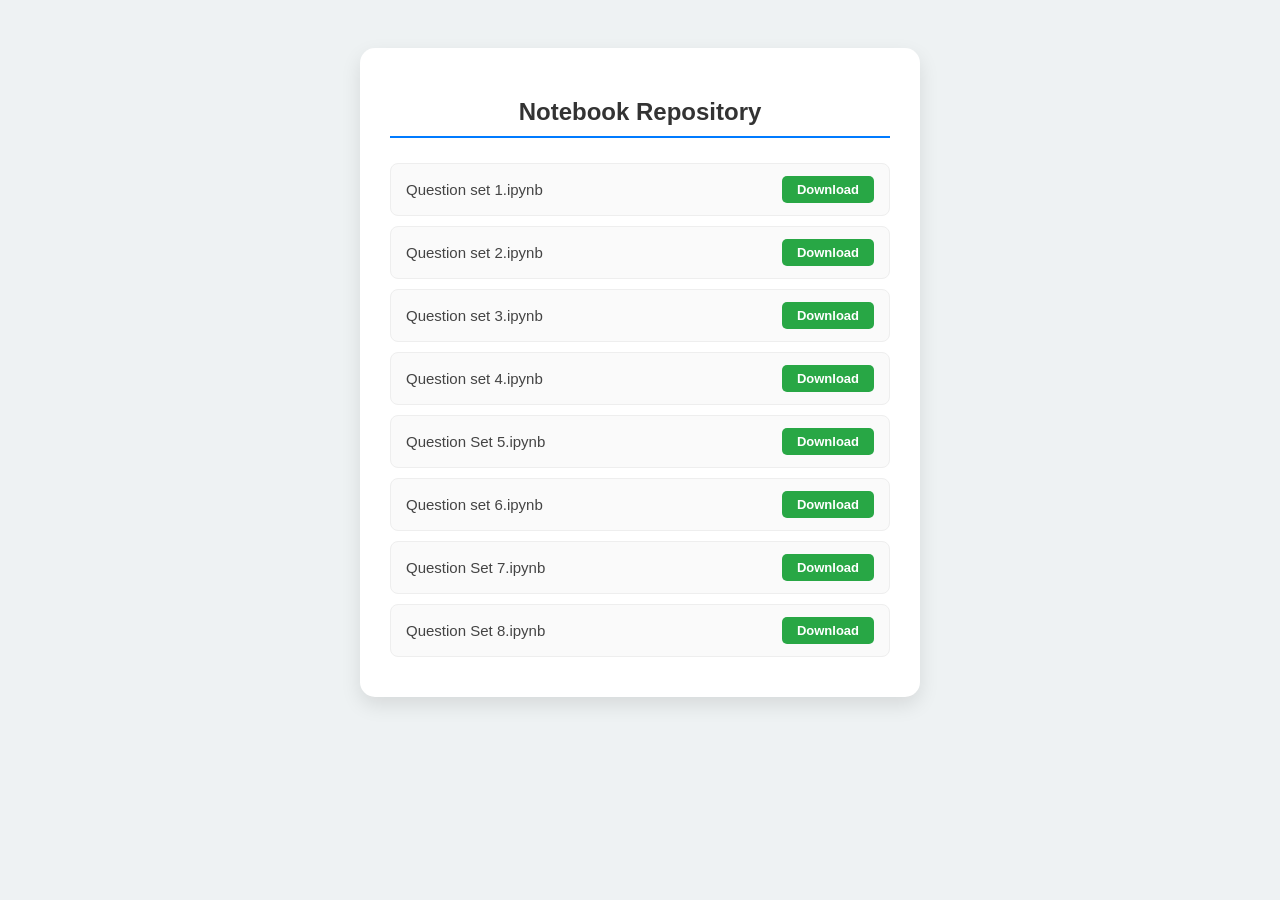
<file: x/index.html>
<!DOCTYPE html>
<html lang="en">
<head>
    <meta charset="UTF-8">
    <meta name="viewport" content="width=device-width, initial-scale=1.0">
    <title>Notebook Downloader</title>
    <style>
        body {
            font-family: 'Segoe UI', Tahoma, Geneva, Verdana, sans-serif;
            background-color: #eef2f3;
            display: flex;
            justify-content: center;
            padding: 40px;
        }
        .container {
            background: #ffffff;
            padding: 30px;
            border-radius: 15px;
            box-shadow: 0 8px 20px rgba(0,0,0,0.1);
            width: 100%;
            max-width: 500px;
        }
        h2 {
            text-align: center;
            color: #333;
            margin-bottom: 25px;
            border-bottom: 2px solid #007bff;
            padding-bottom: 10px;
        }
        .file-list {
            list-style: none;
            padding: 0;
        }
        .file-item {
            display: flex;
            justify-content: space-between;
            align-items: center;
            padding: 12px 15px;
            margin-bottom: 10px;
            background: #fafafa;
            border: 1px solid #eee;
            border-radius: 8px;
            transition: transform 0.2s;
        }
        .file-item:hover {
            transform: scale(1.02);
            background: #fff;
            border-color: #007bff;
        }
        .file-name {
            font-weight: 500;
            color: #444;
            font-size: 15px;
        }
        .btn-download {
            background-color: #28a745;
            color: white;
            text-decoration: none;
            padding: 6px 15px;
            border-radius: 5px;
            font-size: 13px;
            font-weight: bold;
            transition: background 0.3s;
        }
        .btn-download:hover {
            background-color: #218838;
        }
    </style>
</head>
<body>

<div class="container">
    <h2>Notebook Repository</h2>
    <div class="file-list">
        <div class="file-item">
            <span class="file-name">Question set 1.ipynb</span>
            <a href="Question set 1.ipynb"  class="btn-download">Download</a>
        </div>
        <div class="file-item">
            <span class="file-name">Question set 2.ipynb</span>
            <a href="Question set 2.ipynb"  class="btn-download">Download</a>
        </div>
        <div class="file-item">
            <span class="file-name">Question set 3.ipynb</span>
            <a href="Question set 3.ipynb"  class="btn-download">Download</a>
        </div>
        <div class="file-item">
            <span class="file-name">Question set 4.ipynb</span>
            <a href="Question set 4.ipynb"  class="btn-download">Download</a>
        </div>
        <div class="file-item">
            <span class="file-name">Question Set 5.ipynb</span>
            <a href="Question Set 5.ipynb"  class="btn-download">Download</a>
        </div>
        <div class="file-item">
            <span class="file-name">Question set 6.ipynb</span>
            <a href="Question set 6.ipynb"  class="btn-download">Download</a>
        </div>
        <div class="file-item">
            <span class="file-name">Question Set 7.ipynb</span>
            <a href="Question Set 7.ipynb"  class="btn-download">Download</a>
        </div>
        <div class="file-item">
            <span class="file-name">Question Set 8.ipynb</span>
            <a href="Question Set 8.ipynb"  class="btn-download">Download</a>
        </div>
    </div>
</div>

</body>
</html>
</file>
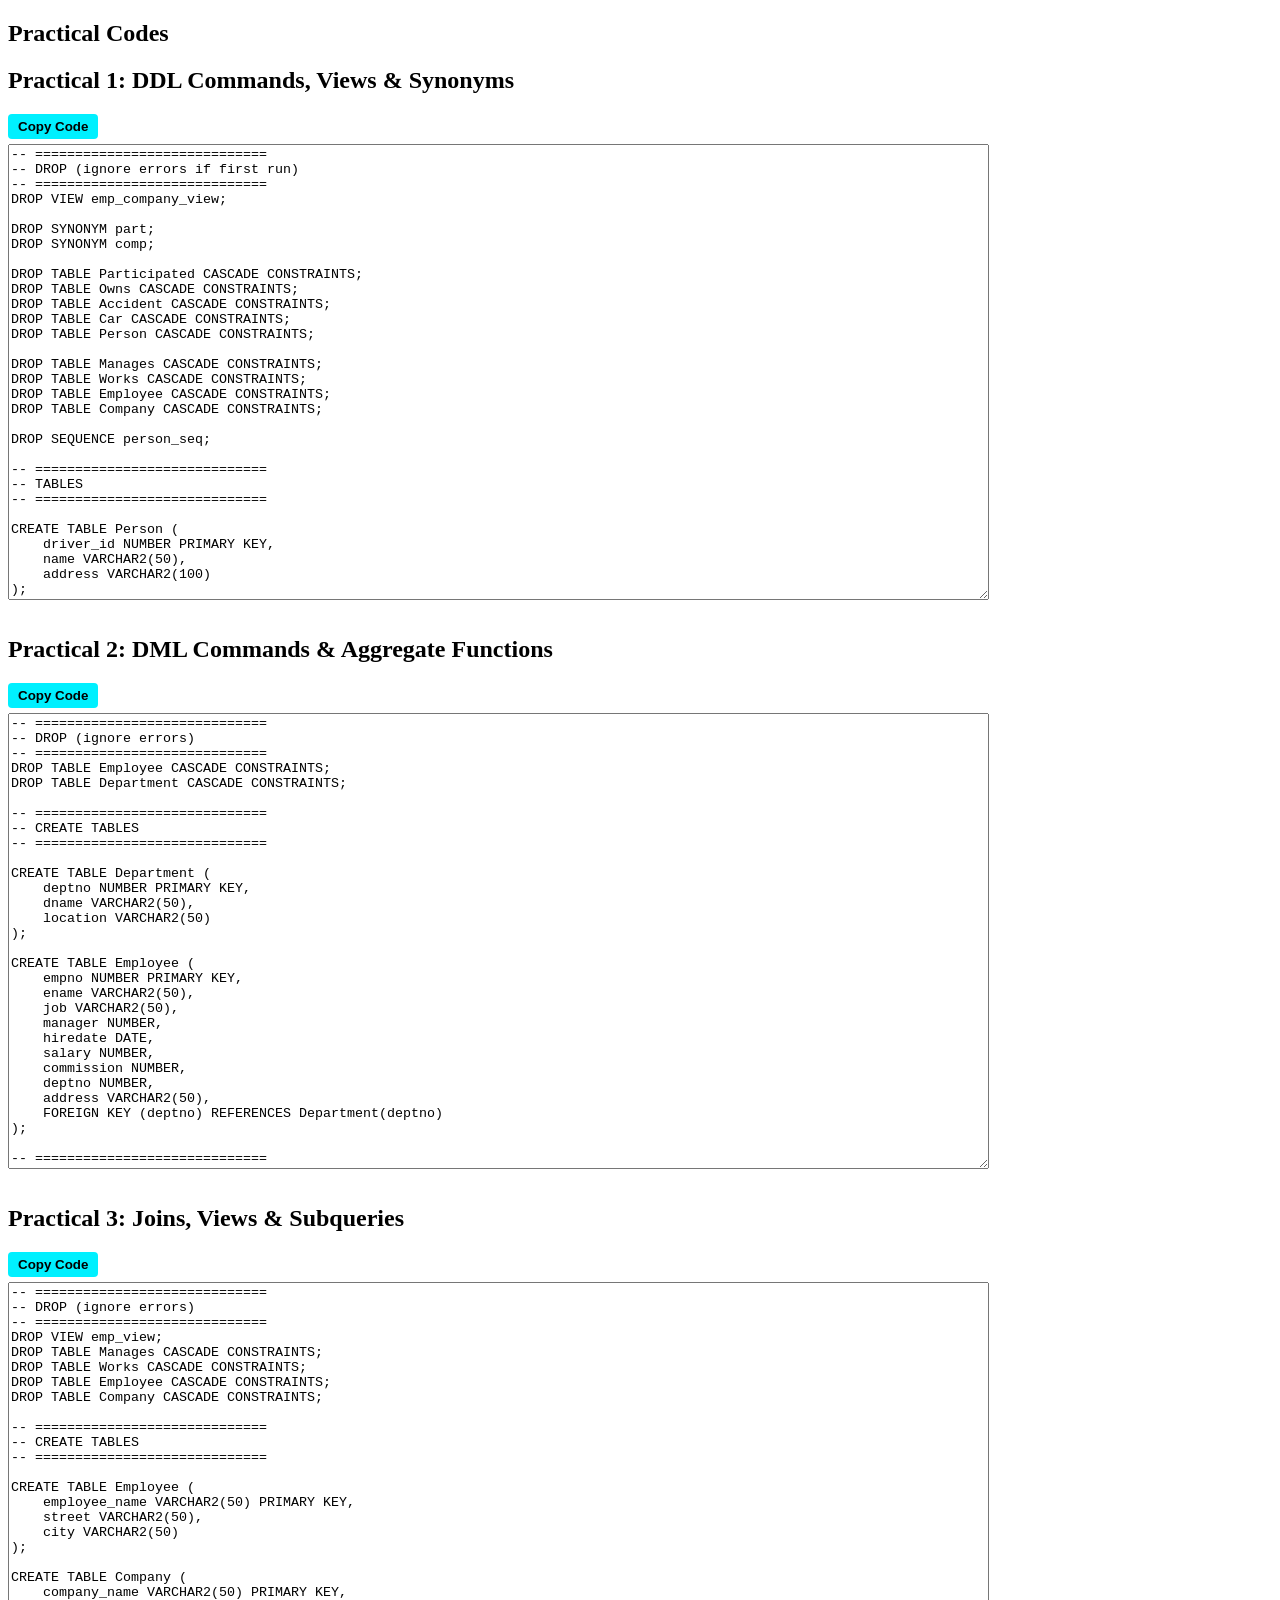
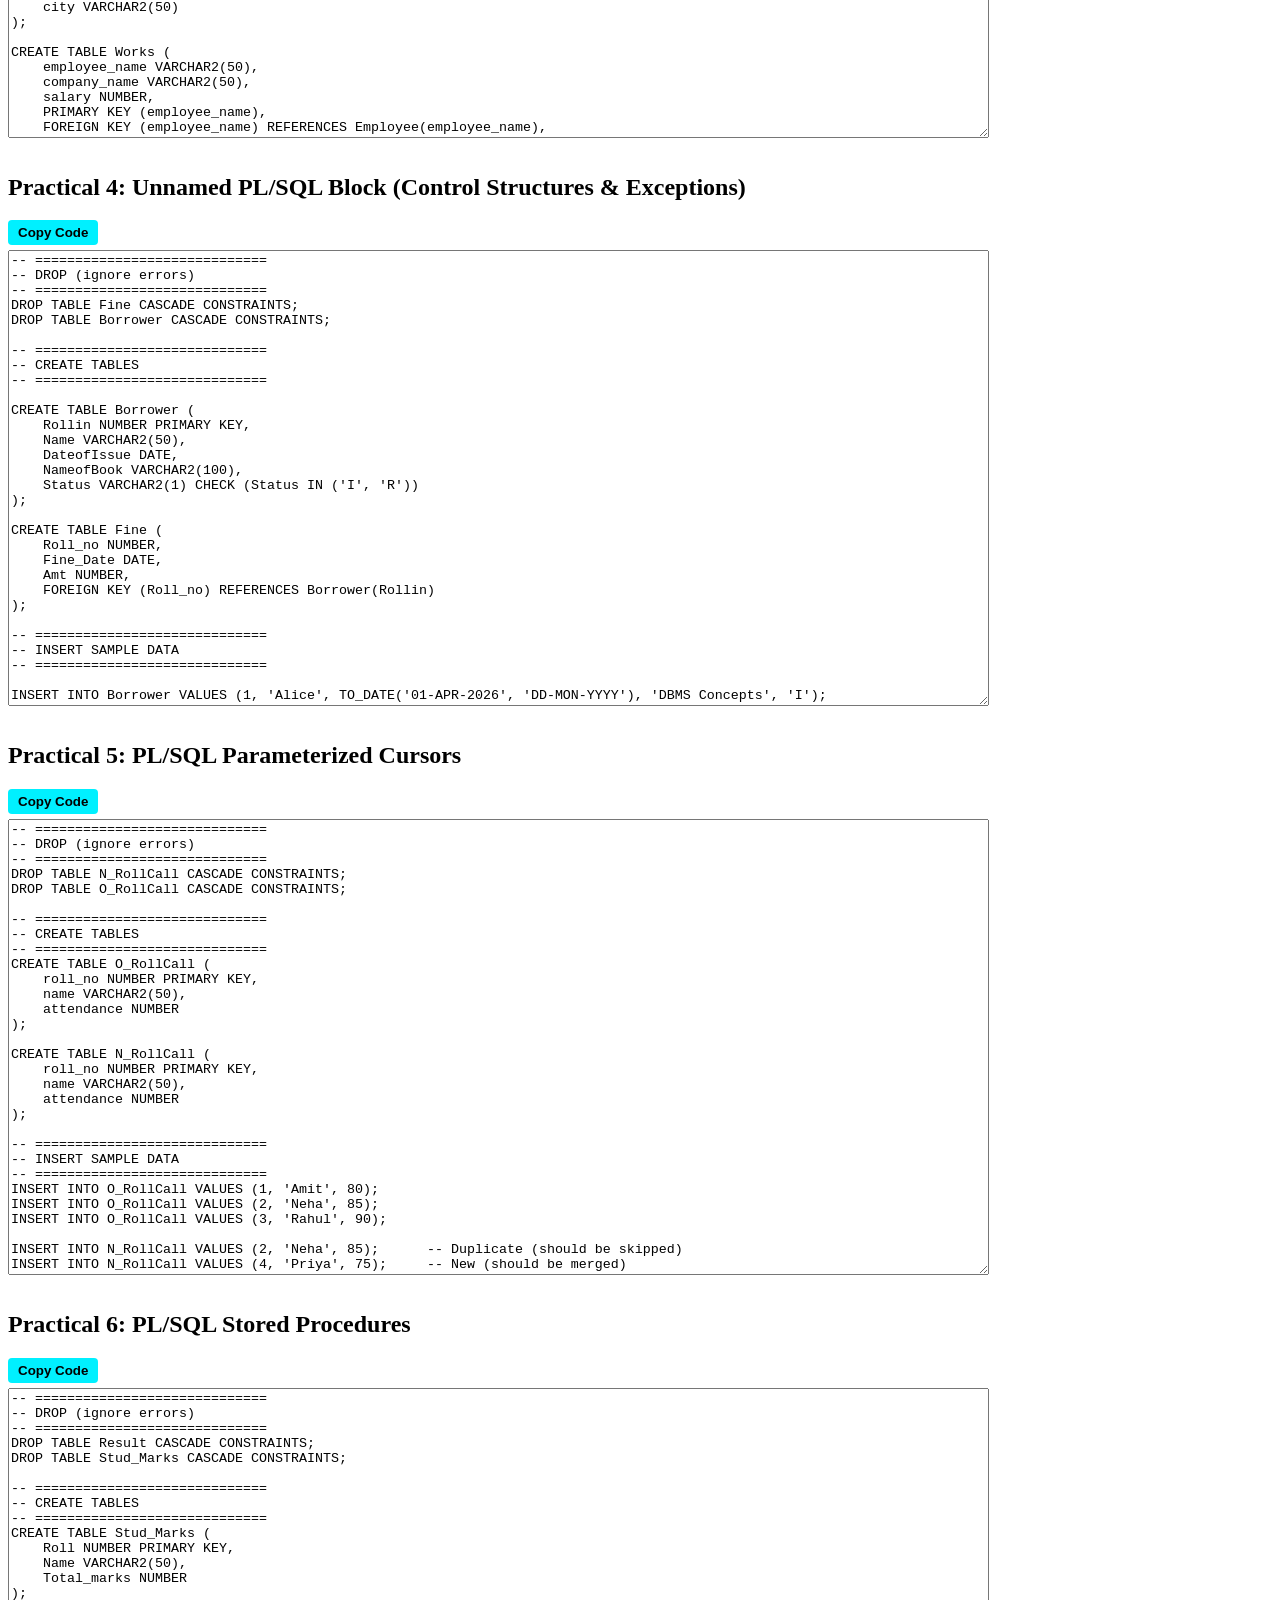
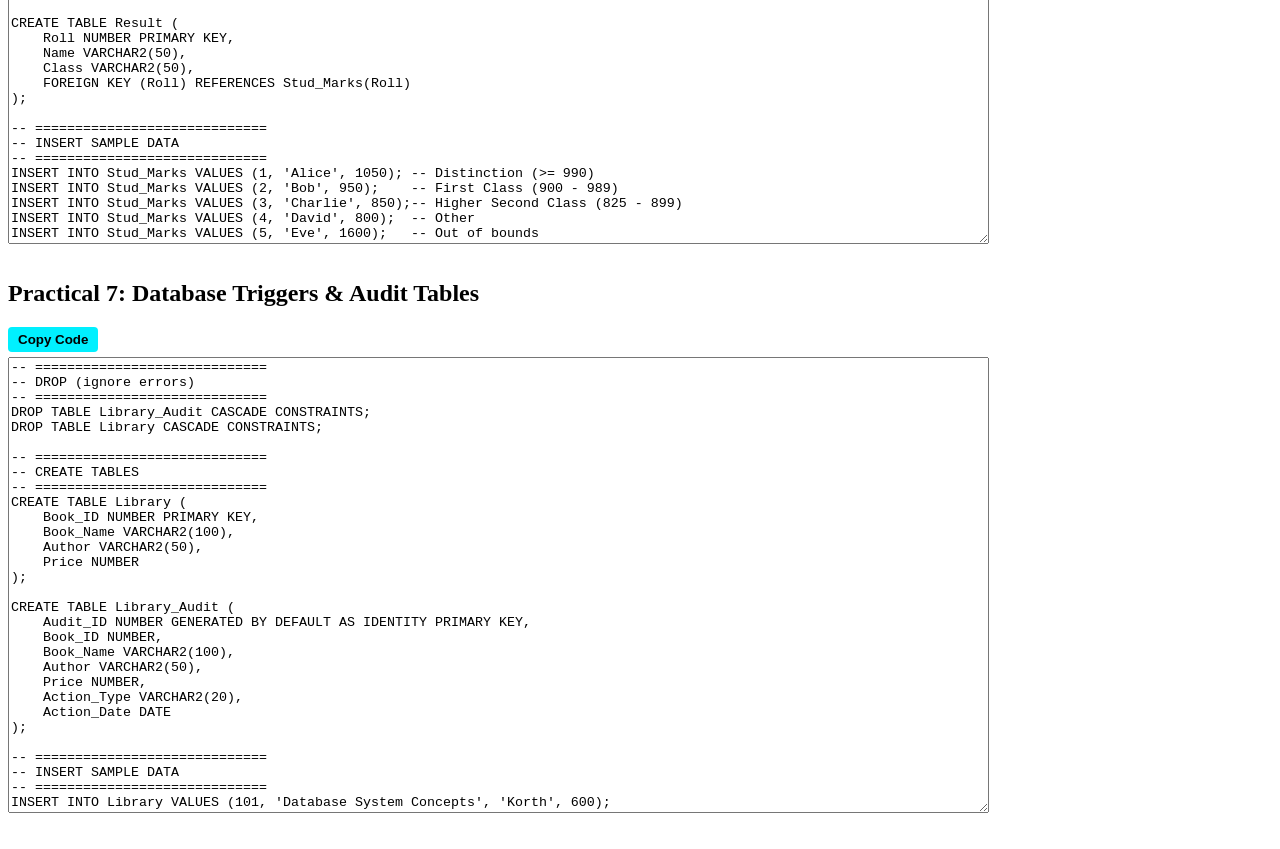
<file: code7.html>
<!DOCTYPE html>
<html lang="en">

<head>
    <meta charset="UTF-8">
    <meta name="viewport" content="width=device-width, initial-scale=1.0">
    <title>Document</title>
    <style>
        .copy-btn {
            margin-bottom: 5px;
            padding: 5px 10px;
            cursor: pointer;
            background: #00f0ff;
            border: none;
            font-weight: bold;
            border-radius: 4px;
            color: #000;
        }

        .practical-block {
            margin-bottom: 2rem;
        }
    </style>
</head>

<body>

    <section>
        <div class="container">
            <h1>Practical Codes</h1>

            <div class="practical-block">
                <h2>Practical 1: DDL Commands, Views & Synonyms</h2>
                <input type="button" class="copy-btn" value="Copy Code"
                    onclick="let t = document.getElementById('practical1'); t.select(); navigator.clipboard.writeText(t.value); this.value='Copied!'; setTimeout(()=>this.value='Copy Code', 2000);">
                <br>
                <textarea name="" id="practical1" cols="120" rows="30" readonly>
-- =============================
-- DROP (ignore errors if first run)
-- =============================
DROP VIEW emp_company_view;

DROP SYNONYM part;
DROP SYNONYM comp;

DROP TABLE Participated CASCADE CONSTRAINTS;
DROP TABLE Owns CASCADE CONSTRAINTS;
DROP TABLE Accident CASCADE CONSTRAINTS;
DROP TABLE Car CASCADE CONSTRAINTS;
DROP TABLE Person CASCADE CONSTRAINTS;

DROP TABLE Manages CASCADE CONSTRAINTS;
DROP TABLE Works CASCADE CONSTRAINTS;
DROP TABLE Employee CASCADE CONSTRAINTS;
DROP TABLE Company CASCADE CONSTRAINTS;

DROP SEQUENCE person_seq;

-- =============================
-- TABLES
-- =============================

CREATE TABLE Person (
    driver_id NUMBER PRIMARY KEY,
    name VARCHAR2(50),
    address VARCHAR2(100)
);

CREATE TABLE Car (
    license VARCHAR2(20) PRIMARY KEY,
    model VARCHAR2(50),
    year NUMBER
);

CREATE TABLE Accident (
    report_no NUMBER PRIMARY KEY,
    date_acc DATE,
    location VARCHAR2(100)
);

CREATE TABLE Owns (
    driver_id NUMBER,
    license VARCHAR2(20),
    PRIMARY KEY (driver_id, license),
    FOREIGN KEY (driver_id) REFERENCES Person(driver_id),
    FOREIGN KEY (license) REFERENCES Car(license)
);

CREATE TABLE Participated (
    driver_id NUMBER,
    model VARCHAR2(50),
    report_no NUMBER,
    damage_amount NUMBER,
    PRIMARY KEY (driver_id, report_no),
    FOREIGN KEY (driver_id) REFERENCES Person(driver_id),
    FOREIGN KEY (report_no) REFERENCES Accident(report_no)
);

CREATE TABLE Employee (
    employee_name VARCHAR2(50) PRIMARY KEY,
    street VARCHAR2(100),
    city VARCHAR2(50)
);

CREATE TABLE Company (
    company_name VARCHAR2(50) PRIMARY KEY,
    city VARCHAR2(50)
);

CREATE TABLE Works (
    employee_name VARCHAR2(50),
    company_name VARCHAR2(50),
    salary NUMBER,
    PRIMARY KEY (employee_name, company_name),
    FOREIGN KEY (employee_name) REFERENCES Employee(employee_name),
    FOREIGN KEY (company_name) REFERENCES Company(company_name)
);

CREATE TABLE Manages (
    employee_name VARCHAR2(50),
    manager_name VARCHAR2(50),
    PRIMARY KEY (employee_name),
    FOREIGN KEY (employee_name) REFERENCES Employee(employee_name)
);

-- =============================
-- VIEW
-- =============================

CREATE VIEW emp_company_view AS
SELECT e.employee_name, w.company_name
FROM Employee e
JOIN Works w ON e.employee_name = w.employee_name;

-- =============================
-- INDEX
-- =============================

CREATE INDEX idx_emp ON Employee(employee_name);
CREATE INDEX idx_part ON Participated(driver_id);

-- =============================
-- SEQUENCE + INSERT
-- =============================

CREATE SEQUENCE person_seq START WITH 1 INCREMENT BY 1;

INSERT INTO Person VALUES (person_seq.NEXTVAL, 'Amit', 'Pune');
INSERT INTO Person VALUES (person_seq.NEXTVAL, 'Rahul', 'Mumbai');
INSERT INTO Person VALUES (person_seq.NEXTVAL, 'Neha', 'Nashik');
INSERT INTO Person VALUES (person_seq.NEXTVAL, 'Priya', 'Nagpur');

-- =============================
-- SAMPLE DATA (needed for view & update)
-- =============================

INSERT INTO Employee VALUES ('Amit', 'Street1', 'Pune');
INSERT INTO Company VALUES ('TCS', 'Mumbai');
INSERT INTO Works VALUES ('Amit', 'TCS', 50000);

-- =============================
-- SYNONYM
-- =============================

CREATE SYNONYM part FOR Participated;
CREATE SYNONYM comp FOR Company;

-- =============================
-- DISPLAY USING SYNONYM
-- =============================

SELECT * FROM part;
SELECT * FROM comp;

-- =============================
-- UPDATE USING SYNONYM
-- =============================

UPDATE comp SET city = 'Delhi' WHERE company_name = 'TCS';

-- =============================
-- FINAL CHECK
-- =============================

SELECT * FROM emp_company_view;
SELECT * FROM Person;
SELECT * FROM Company;
</textarea>
            </div>

            <div class="practical-block">
                <h2>Practical 2: DML Commands & Aggregate Functions</h2>
                <input type="button" class="copy-btn" value="Copy Code"
                    onclick="let t = document.getElementById('practical2'); t.select(); navigator.clipboard.writeText(t.value); this.value='Copied!'; setTimeout(()=>this.value='Copy Code', 2000);">
                <br>
                <textarea name="" id="practical2" cols="120" rows="30" readonly>
-- =============================
-- DROP (ignore errors)
-- =============================
DROP TABLE Employee CASCADE CONSTRAINTS;
DROP TABLE Department CASCADE CONSTRAINTS;

-- =============================
-- CREATE TABLES
-- =============================

CREATE TABLE Department (
    deptno NUMBER PRIMARY KEY,
    dname VARCHAR2(50),
    location VARCHAR2(50)
);

CREATE TABLE Employee (
    empno NUMBER PRIMARY KEY,
    ename VARCHAR2(50),
    job VARCHAR2(50),
    manager NUMBER,
    hiredate DATE,
    salary NUMBER,
    commission NUMBER,
    deptno NUMBER,
    address VARCHAR2(50),
    FOREIGN KEY (deptno) REFERENCES Department(deptno)
);

-- =============================
-- INSERT INTO DEPARTMENT
-- =============================

INSERT INTO Department VALUES (10, 'Accounting', 'Mumbai');
INSERT INTO Department VALUES (20, 'Research', 'Pune');
INSERT INTO Department VALUES (30, 'Sales', 'Nashik');
INSERT INTO Department VALUES (40, 'Operations', 'Nagpur');

-- =============================
-- INSERT INTO EMPLOYEE
-- =============================

INSERT INTO Employee VALUES (1001, 'Nikhil', 'Clerk', 1005, TO_DATE('17-DEC-95','DD-MON-YY'), 2800, 600, 20, 'Nashik');
INSERT INTO Employee VALUES (1002, 'Anita', 'Salesman', 1004, TO_DATE('26-FEB-96','DD-MON-YY'), 5000, 1200, 30, 'Nagpur');
INSERT INTO Employee VALUES (1003, 'Amit', 'Manager', 1004, TO_DATE('02-APR-96','DD-MON-YY'), 6000, NULL, 30, 'Pune');
INSERT INTO Employee VALUES (1004, 'Nitin', 'President', NULL, TO_DATE('19-APR-96','DD-MON-YY'), 5000, NULL, 10, 'Mumbai');
INSERT INTO Employee VALUES (1005, 'Neha', 'Analyst', 1003, TO_DATE('03-JUN-96','DD-MON-YY'), 12000, NULL, 20, 'Solapur');
INSERT INTO Employee VALUES (1006, 'Dinesh', 'Salesman', 1003, TO_DATE('01-SEP-96','DD-MON-YY'), 6500, 1500, 30, 'Pune');
INSERT INTO Employee VALUES (1007, 'Sumit', 'Manager', 1004, TO_DATE('01-MAY-91','DD-MON-YY'), 25000, NULL, 20, 'Mumbai');
INSERT INTO Employee VALUES (1008, 'Ravi', 'Analyst', 1007, TO_DATE('17-NOV-95','DD-MON-YY'), 10000, NULL, 40, 'Amravati');

-- =============================
-- 1) DISPLAY EMPLOYEE INFO
-- =============================
SELECT empno, ename, job, manager, hiredate, salary, commission, deptno, address FROM Employee;

-- =============================
-- 2) UNIQUE JOBS
-- =============================
SELECT DISTINCT job FROM Employee;

-- =============================
-- 3) CHANGE DEPT 40 LOCATION
-- =============================
UPDATE Department SET location = 'Bangalore' WHERE deptno = 40;

-- =============================
-- 4) CHANGE NAME 1003
-- =============================
UPDATE Employee SET ename = 'Nikhil Gosavi' WHERE empno = 1003;

-- =============================
-- 5) DELETE EMPLOYEE
-- =============================
DELETE FROM Employee WHERE ename = 'Dinesh';

-- =============================
-- 6) MANAGER OR ANALYST
-- =============================
SELECT * FROM Employee 
WHERE job = 'Manager' OR job = 'Analyst';

-- =============================
-- 7) EMP IN DEPT 10,20,30 AND EMPNO > 40
-- =============================
SELECT empno, deptno FROM Employee 
WHERE deptno IN (10,20,30) AND empno > 40;

-- =============================
-- 8) NAMES STARTING WITH 'A'
-- =============================
SELECT ename, hiredate FROM Employee 
WHERE ename LIKE 'A%';

-- =============================
-- 9) SECOND LETTER 'I'
-- =============================
SELECT ename FROM Employee 
WHERE ename LIKE '_I%';

-- =============================
-- 10) MAX SALARY > 5000
-- =============================
SELECT deptno, MAX(salary) 
FROM Employee 
GROUP BY deptno 
HAVING MAX(salary) > 5000;

-- =============================
-- FINAL CHECK
-- =============================
SELECT * FROM Department;
SELECT * FROM Employee;
</textarea>
            </div>

            <div class="practical-block">
                <h2>Practical 3: Joins, Views & Subqueries</h2>
                <input type="button" class="copy-btn" value="Copy Code"
                    onclick="let t = document.getElementById('practical3'); t.select(); navigator.clipboard.writeText(t.value); this.value='Copied!'; setTimeout(()=>this.value='Copy Code', 2000);">
                <br>
                <textarea name="" id="practical3" cols="120" rows="30" readonly>
-- =============================
-- DROP (ignore errors)
-- =============================
DROP VIEW emp_view;
DROP TABLE Manages CASCADE CONSTRAINTS;
DROP TABLE Works CASCADE CONSTRAINTS;
DROP TABLE Employee CASCADE CONSTRAINTS;
DROP TABLE Company CASCADE CONSTRAINTS;

-- =============================
-- CREATE TABLES
-- =============================

CREATE TABLE Employee (
    employee_name VARCHAR2(50) PRIMARY KEY,
    street VARCHAR2(50),
    city VARCHAR2(50)
);

CREATE TABLE Company (
    company_name VARCHAR2(50) PRIMARY KEY,
    city VARCHAR2(50)
);

CREATE TABLE Works (
    employee_name VARCHAR2(50),
    company_name VARCHAR2(50),
    salary NUMBER,
    PRIMARY KEY (employee_name),
    FOREIGN KEY (employee_name) REFERENCES Employee(employee_name),
    FOREIGN KEY (company_name) REFERENCES Company(company_name)
);

CREATE TABLE Manages (
    employee_name VARCHAR2(50),
    manager_name VARCHAR2(50),
    PRIMARY KEY (employee_name)
);

-- =============================
-- INSERT DATA
-- =============================

INSERT INTO Employee VALUES ('Amit', 'Street1', 'Mumbai');
INSERT INTO Employee VALUES ('Neha', 'Street2', 'Pune');
INSERT INTO Employee VALUES ('Rahul', 'Street3', 'Delhi');
INSERT INTO Employee VALUES ('Priya', 'Street4', 'Mumbai');

INSERT INTO Company VALUES ('First Bank Corporation', 'Mumbai');
INSERT INTO Company VALUES ('Small Bank Corporation', 'Pune');
INSERT INTO Company VALUES ('ABC Corp', 'Delhi');

INSERT INTO Works VALUES ('Amit', 'First Bank Corporation', 15000);
INSERT INTO Works VALUES ('Neha', 'First Bank Corporation', 9000);
INSERT INTO Works VALUES ('Rahul', 'Small Bank Corporation', 12000);
INSERT INTO Works VALUES ('Priya', 'ABC Corp', 8000);

INSERT INTO Manages VALUES ('Amit', 'Boss1');
INSERT INTO Manages VALUES ('Neha', 'Boss2');
INSERT INTO Manages VALUES ('Rahul', 'Boss3');

-- =============================
-- 1) Employees in First Bank
-- =============================
SELECT employee_name 
FROM Works 
WHERE company_name = 'First Bank Corporation';

-- =============================
-- 2) Names + Cities (JOIN)
-- =============================
SELECT e.employee_name, e.city
FROM Employee e
JOIN Works w ON e.employee_name = w.employee_name
WHERE w.company_name = 'First Bank Corporation';

-- =============================
-- 3) Same but salary > 10000
-- =============================
SELECT e.employee_name, e.city
FROM Employee e
JOIN Works w ON e.employee_name = w.employee_name
WHERE w.company_name = 'First Bank Corporation'
AND w.salary > 10000;

-- =============================
-- 4) More than each employee of Small Bank
-- =============================
SELECT employee_name 
FROM Works
WHERE salary > ALL (
    SELECT salary FROM Works WHERE company_name = 'Small Bank Corporation'
);

-- =============================
-- 5) More than average salary of their company
-- =============================
SELECT w.employee_name
FROM Works w
WHERE w.salary > (
    SELECT AVG(w2.salary)
    FROM Works w2
    WHERE w2.company_name = w.company_name
);

-- =============================
-- 6) Company with smallest payroll
-- =============================
SELECT company_name
FROM Works
GROUP BY company_name
HAVING SUM(salary) = (
    SELECT MIN(SUM(salary)) 
    FROM Works 
    GROUP BY company_name
);

-- =============================
-- 7) Avg salary > First Bank avg
-- =============================
SELECT company_name
FROM Works
GROUP BY company_name
HAVING AVG(salary) > (
    SELECT AVG(salary) FROM Works 
    WHERE company_name = 'First Bank Corporation'
);

-- =============================
-- 8) View
-- =============================
CREATE VIEW emp_view AS
SELECT e.employee_name, w.company_name, w.salary
FROM Employee e
JOIN Works w ON e.employee_name = w.employee_name;

SELECT * FROM emp_view;

-- =============================
-- 9) Employees in same city as company
-- =============================
SELECT e.employee_name
FROM Employee e
JOIN Works w ON e.employee_name = w.employee_name
JOIN Company c ON w.company_name = c.company_name
WHERE e.city = c.city;

-- =============================
-- 10) Employees earning more than avg
-- =============================
SELECT employee_name
FROM Works
WHERE salary > (SELECT AVG(salary) FROM Works);
</textarea>
            </div>

            <div class="practical-block">
                <h2>Practical 4: Unnamed PL/SQL Block (Control Structures & Exceptions)</h2>
                <input type="button" class="copy-btn" value="Copy Code"
                    onclick="let t = document.getElementById('practical4'); t.select(); navigator.clipboard.writeText(t.value); this.value='Copied!'; setTimeout(()=>this.value='Copy Code', 2000);">
                <br>
                <textarea name="" id="practical4" cols="120" rows="30" readonly>
-- =============================
-- DROP (ignore errors)
-- =============================
DROP TABLE Fine CASCADE CONSTRAINTS;
DROP TABLE Borrower CASCADE CONSTRAINTS;

-- =============================
-- CREATE TABLES
-- =============================

CREATE TABLE Borrower (
    Rollin NUMBER PRIMARY KEY,
    Name VARCHAR2(50),
    DateofIssue DATE,
    NameofBook VARCHAR2(100),
    Status VARCHAR2(1) CHECK (Status IN ('I', 'R'))
);

CREATE TABLE Fine (
    Roll_no NUMBER,
    Fine_Date DATE,
    Amt NUMBER,
    FOREIGN KEY (Roll_no) REFERENCES Borrower(Rollin)
);

-- =============================
-- INSERT SAMPLE DATA
-- =============================

INSERT INTO Borrower VALUES (1, 'Alice', TO_DATE('01-APR-2026', 'DD-MON-YYYY'), 'DBMS Concepts', 'I');
INSERT INTO Borrower VALUES (2, 'Bob', TO_DATE('15-MAR-2026', 'DD-MON-YYYY'), 'Operating Systems', 'I');
INSERT INTO Borrower VALUES (3, 'Charlie', TO_DATE('10-FEB-2026', 'DD-MON-YYYY'), 'Data Structures', 'I');

-- =============================
-- PL/SQL BLOCK (UNNAMED)
-- =============================
SET SERVEROUTPUT ON;

DECLARE
    v_roll NUMBER := &Enter_Roll_No;
    v_book VARCHAR2(100) := '&Enter_Book_Name';
    
    v_issue_date DATE;
    v_status VARCHAR2(1);
    v_days NUMBER;
    v_fine_amt NUMBER := 0;
    
    -- Exception for book not found
    ex_not_issued EXCEPTION;
    
BEGIN
    -- 1. Accept roll_no & name of book from user
    
    -- Check if borrower has the book issued
    BEGIN
        SELECT DateofIssue, Status 
        INTO v_issue_date, v_status
        FROM Borrower
        WHERE Rollin = v_roll AND NameofBook = v_book AND Status = 'I';
    EXCEPTION
        WHEN NO_DATA_FOUND THEN
            RAISE ex_not_issued;
    END;
    
    -- Calculate days passed since issue
    v_days := TRUNC(SYSDATE) - v_issue_date;
    
    -- 2 & 3. Calculate Fine based on number of days
    IF v_days > 15 AND v_days <= 30 THEN
        v_fine_amt := (v_days - 15) * 5;
    ELSIF v_days > 30 THEN
        v_fine_amt := (15 * 5) + ((v_days - 30) * 50);
    ELSE
        v_fine_amt := 0; -- No fine if less than 15 days
    END IF;
    
    -- 4. Change status from I to R
    UPDATE Borrower 
    SET Status = 'R' 
    WHERE Rollin = v_roll AND NameofBook = v_book;
    
    -- 5. If fine > 0, store details in fine table
    IF v_fine_amt > 0 THEN
        INSERT INTO Fine (Roll_no, Fine_Date, Amt) 
        VALUES (v_roll, SYSDATE, v_fine_amt);
        DBMS_OUTPUT.PUT_LINE('Book returned. Fine amount of Rs. ' || v_fine_amt || ' inserted into Fine table.');
    ELSE
        DBMS_OUTPUT.PUT_LINE('Book returned. No fine.');
    END IF;
    
    COMMIT;
    
EXCEPTION
    WHEN ex_not_issued THEN
        DBMS_OUTPUT.PUT_LINE('Error: Book not found, already returned, or invalid Roll No.');
    WHEN OTHERS THEN
        DBMS_OUTPUT.PUT_LINE('An unexpected error occurred: ' || SQLERRM);
        ROLLBACK;
END;
/

-- =============================
-- VERIFY RESULTS
-- =============================
SELECT * FROM Borrower;
SELECT * FROM Fine;
</textarea>
            </div>

            <div class="practical-block">
                <h2>Practical 5: PL/SQL Parameterized Cursors</h2>
                <input type="button" class="copy-btn" value="Copy Code"
                    onclick="let t = document.getElementById('practical5'); t.select(); navigator.clipboard.writeText(t.value); this.value='Copied!'; setTimeout(()=>this.value='Copy Code', 2000);">
                <br>
                <textarea name="" id="practical5" cols="120" rows="30" readonly>
-- =============================
-- DROP (ignore errors)
-- =============================
DROP TABLE N_RollCall CASCADE CONSTRAINTS;
DROP TABLE O_RollCall CASCADE CONSTRAINTS;

-- =============================
-- CREATE TABLES
-- =============================
CREATE TABLE O_RollCall (
    roll_no NUMBER PRIMARY KEY,
    name VARCHAR2(50),
    attendance NUMBER
);

CREATE TABLE N_RollCall (
    roll_no NUMBER PRIMARY KEY,
    name VARCHAR2(50),
    attendance NUMBER
);

-- =============================
-- INSERT SAMPLE DATA
-- =============================
INSERT INTO O_RollCall VALUES (1, 'Amit', 80);
INSERT INTO O_RollCall VALUES (2, 'Neha', 85);
INSERT INTO O_RollCall VALUES (3, 'Rahul', 90);

INSERT INTO N_RollCall VALUES (2, 'Neha', 85);      -- Duplicate (should be skipped)
INSERT INTO N_RollCall VALUES (4, 'Priya', 75);     -- New (should be merged)
INSERT INTO N_RollCall VALUES (5, 'Sneha', 92);     -- New (should be merged)
INSERT INTO N_RollCall VALUES (1, 'Amit', 80);      -- Duplicate (should be skipped)

COMMIT;

-- =============================
-- PL/SQL BLOCK (Parameterized Cursor)
-- =============================
SET SERVEROUTPUT ON;

DECLARE
    -- Parameterized cursor to fetch from N_RollCall based on attendance
    CURSOR cur_new_roll(p_min_attendance NUMBER) IS
        SELECT roll_no, name, attendance 
        FROM N_RollCall 
        WHERE attendance >= p_min_attendance;
        
    v_roll N_RollCall.roll_no%TYPE;
    v_name N_RollCall.name%TYPE;
    v_att N_RollCall.attendance%TYPE;
    
    v_exists NUMBER;
BEGIN
    DBMS_OUTPUT.PUT_LINE('--- Merging Data ---');
    
    -- Open cursor, passing 0 as parameter to fetch all records
    OPEN cur_new_roll(0);
    LOOP
        FETCH cur_new_roll INTO v_roll, v_name, v_att;
        EXIT WHEN cur_new_roll%NOTFOUND;
        
        -- Check if data already exists in O_RollCall
        SELECT COUNT(*) INTO v_exists 
        FROM O_RollCall 
        WHERE roll_no = v_roll;
        
        IF v_exists = 0 THEN
            INSERT INTO O_RollCall (roll_no, name, attendance) 
            VALUES (v_roll, v_name, v_att);
            DBMS_OUTPUT.PUT_LINE('Inserted: Roll No ' || v_roll || ' - ' || v_name);
        ELSE
            DBMS_OUTPUT.PUT_LINE('Skipped: Roll No ' || v_roll || ' already exists.');
        END IF;
    END LOOP;
    CLOSE cur_new_roll;
    
    COMMIT;
END;
/

-- =============================
-- VERIFY RESULTS
-- =============================
SELECT * FROM O_RollCall ORDER BY roll_no;
</textarea>
            </div>

            <div class="practical-block">
                <h2>Practical 6: PL/SQL Stored Procedures</h2>
                <input type="button" class="copy-btn" value="Copy Code"
                    onclick="let t = document.getElementById('practical6'); t.select(); navigator.clipboard.writeText(t.value); this.value='Copied!'; setTimeout(()=>this.value='Copy Code', 2000);">
                <br>
                <textarea name="" id="practical6" cols="120" rows="30" readonly>
-- =============================
-- DROP (ignore errors)
-- =============================
DROP TABLE Result CASCADE CONSTRAINTS;
DROP TABLE Stud_Marks CASCADE CONSTRAINTS;

-- =============================
-- CREATE TABLES
-- =============================
CREATE TABLE Stud_Marks (
    Roll NUMBER PRIMARY KEY,
    Name VARCHAR2(50),
    Total_marks NUMBER
);

CREATE TABLE Result (
    Roll NUMBER PRIMARY KEY,
    Name VARCHAR2(50),
    Class VARCHAR2(50),
    FOREIGN KEY (Roll) REFERENCES Stud_Marks(Roll)
);

-- =============================
-- INSERT SAMPLE DATA
-- =============================
INSERT INTO Stud_Marks VALUES (1, 'Alice', 1050); -- Distinction (>= 990)
INSERT INTO Stud_Marks VALUES (2, 'Bob', 950);    -- First Class (900 - 989)
INSERT INTO Stud_Marks VALUES (3, 'Charlie', 850);-- Higher Second Class (825 - 899)
INSERT INTO Stud_Marks VALUES (4, 'David', 800);  -- Other
INSERT INTO Stud_Marks VALUES (5, 'Eve', 1600);   -- Out of bounds

COMMIT;

-- =============================
-- CREATE STORED PROCEDURE
-- =============================
CREATE OR REPLACE PROCEDURE proc_Grade (
    p_roll IN NUMBER,
    p_name IN VARCHAR2,
    p_marks IN NUMBER
) AS
    v_class VARCHAR2(50);
BEGIN
    IF p_marks >= 990 AND p_marks <= 1500 THEN
        v_class := 'Distinction';
    ELSIF p_marks >= 900 AND p_marks <= 989 THEN
        v_class := 'First Class';
    ELSIF p_marks >= 825 AND p_marks <= 899 THEN
        v_class := 'Higher Second Class';
    ELSE
        v_class := 'Other/Pass'; -- Default for marks outside the specified ranges
    END IF;
    
    -- Insert into Result table
    INSERT INTO Result (Roll, Name, Class) 
    VALUES (p_roll, p_name, v_class);
    
END proc_Grade;
/

-- =============================
-- PL/SQL BLOCK USING PROCEDURE
-- =============================
SET SERVEROUTPUT ON;

DECLARE
    -- Cursor to iterate through all students
    CURSOR cur_marks IS SELECT Roll, Name, Total_marks FROM Stud_Marks;
BEGIN
    DBMS_OUTPUT.PUT_LINE('--- Processing Student Grades ---');
    
    FOR student_rec IN cur_marks LOOP
        -- Call the stored procedure for each student
        proc_Grade(student_rec.Roll, student_rec.Name, student_rec.Total_marks);
    END LOOP;
    
    DBMS_OUTPUT.PUT_LINE('All grades processed and inserted into Result table.');
    COMMIT;
END;
/

-- =============================
-- VERIFY RESULTS
-- =============================
SELECT * FROM Result ORDER BY Roll;
</textarea>
            </div>

            <div class="practical-block">
                <h2>Practical 7: Database Triggers & Audit Tables</h2>
                <input type="button" class="copy-btn" value="Copy Code"
                    onclick="let t = document.getElementById('practical7'); t.select(); navigator.clipboard.writeText(t.value); this.value='Copied!'; setTimeout(()=>this.value='Copy Code', 2000);">
                <br>
                <textarea name="" id="practical7" cols="120" rows="30" readonly>
-- =============================
-- DROP (ignore errors)
-- =============================
DROP TABLE Library_Audit CASCADE CONSTRAINTS;
DROP TABLE Library CASCADE CONSTRAINTS;

-- =============================
-- CREATE TABLES
-- =============================
CREATE TABLE Library (
    Book_ID NUMBER PRIMARY KEY,
    Book_Name VARCHAR2(100),
    Author VARCHAR2(50),
    Price NUMBER
);

CREATE TABLE Library_Audit (
    Audit_ID NUMBER GENERATED BY DEFAULT AS IDENTITY PRIMARY KEY,
    Book_ID NUMBER,
    Book_Name VARCHAR2(100),
    Author VARCHAR2(50),
    Price NUMBER,
    Action_Type VARCHAR2(20),
    Action_Date DATE
);

-- =============================
-- INSERT SAMPLE DATA
-- =============================
INSERT INTO Library VALUES (101, 'Database System Concepts', 'Korth', 600);
INSERT INTO Library VALUES (102, 'Operating System Concepts', 'Galvin', 550);
INSERT INTO Library VALUES (103, 'Data Structures', 'Tenenbaum', 450);

COMMIT;

-- =============================
-- CREATE TRIGGER
-- =============================
CREATE OR REPLACE TRIGGER trg_Library_Audit
BEFORE UPDATE OR DELETE ON Library
FOR EACH ROW
DECLARE
    v_action VARCHAR2(20);
BEGIN
    IF UPDATING THEN
        v_action := 'UPDATE';
    ELSIF DELETING THEN
        v_action := 'DELETE';
    END IF;

    -- Insert old values into the Audit table
    INSERT INTO Library_Audit (Book_ID, Book_Name, Author, Price, Action_Type, Action_Date)
    VALUES (:OLD.Book_ID, :OLD.Book_Name, :OLD.Author, :OLD.Price, v_action, SYSDATE);

    DBMS_OUTPUT.PUT_LINE('Trigger Fired: ' || v_action || ' operation recorded in Library_Audit.');
END;
/

-- =============================
-- TEST THE TRIGGER
-- =============================
SET SERVEROUTPUT ON;

-- 1. Test Update
UPDATE Library SET Price = 650 WHERE Book_ID = 101;

-- 2. Test Delete
DELETE FROM Library WHERE Book_ID = 103;

COMMIT;

-- =============================
-- VERIFY RESULTS
-- =============================
SELECT * FROM Library;
SELECT * FROM Library_Audit ORDER BY Audit_ID;
</textarea>
            </div>


        </div>
    </section>

</body>

</html>
</file>
